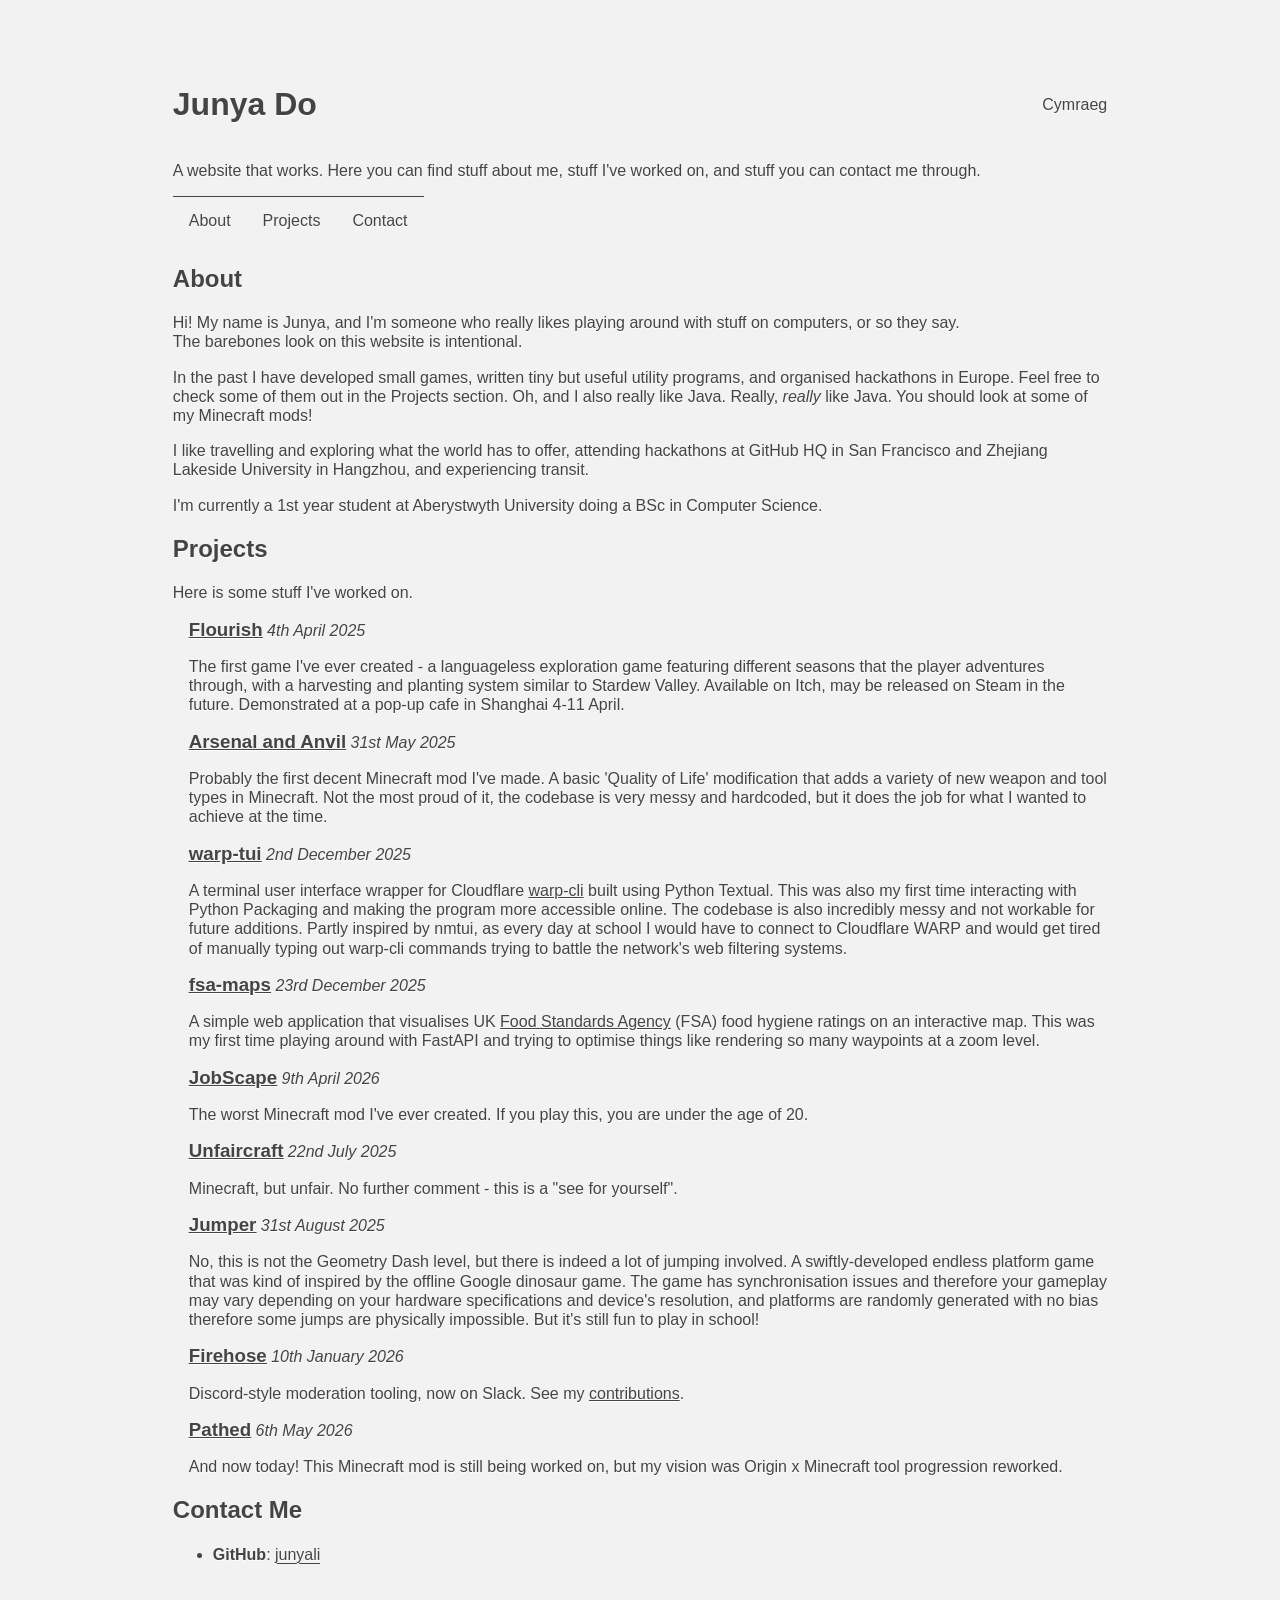
<file: index.html>
<!DOCTYPE html>
<html lang="en-gb">
<head>
	<meta charset="UTF-8">
	<meta name="viewport" content="width=device-width, initial-scale=1.0">
	<title>Junya's Page</title>
	<meta name="author" content="Junya Do">
	<meta name="description" content="Junya's Page">
	<link rel="stylesheet" href="styles.css" />
	<link rel="alternate" hreflang="en" href="https://junyali.github.io/" />
	<link rel="alternate" hreflang="cy" href="https://junyali.github.io/cy/" />
	<link rel="alternate" hreflang="x-default" href="https://junyali.github.io/" />
</head>
<body>
	<header>
		<div class="header">
			<h1>Junya Do</h1>
			<a class="language" href="cy/" hreflang="cy" lang="cy">Cymraeg</a>
		</div>
		<p>A website that works. Here you can find stuff about me, stuff I've worked on, and stuff you can contact me through.</p>
	</header>
	<ul class="navbar">
		<li><a href="#about">About</a></li>
		<li><a href="#projects">Projects</a></li>
		<li><a href="#contact">Contact</a></li>
	</ul>
	<main>
		<section id="about">
			<h2>About</h2>
			<p>Hi! My name is Junya, and I'm someone who really likes playing around with stuff on computers, or so they say.<br>The barebones look on this website is intentional.</p>
			<p>In the past I have developed small games, written tiny but useful utility programs, and organised hackathons in Europe. Feel free to check some of them out in the Projects section. Oh, and I also really like Java. Really, <i>really</i> like Java. You should look at some of my Minecraft mods!</p>
			<p>I like travelling and exploring what the world has to offer, attending hackathons at GitHub HQ in San Francisco and Zhejiang Lakeside University in Hangzhou, and experiencing transit.</p>
			<p>I'm currently a 1st year student at Aberystwyth University doing a BSc in Computer Science.</p>
		</section>
		<section id="projects">
			<h2>Projects</h2>
			<p>Here is some stuff I've worked on.</p>
			<ul class="projects-list">
				<li class="project">
					<h3><a href="https://github.com/junyali/flourish">Flourish</a></h3> <i>4th April 2025</i>
					<p>The first game I've ever created - a languageless exploration game featuring different seasons that the player adventures through, with a harvesting and planting system similar to Stardew Valley. Available on Itch, may be released on Steam in the future. Demonstrated at a pop-up cafe in Shanghai 4-11 April.</p>
				</li>
				<li class="project">
					<h3><a href="https://github.com/junyali/arsenalandanvil">Arsenal and Anvil</a></h3> <i>31st May 2025</i>
					<p>Probably the first decent Minecraft mod I've made. A basic 'Quality of Life' modification that adds a variety of new weapon and tool types in Minecraft. Not the most proud of it, the codebase is very messy and hardcoded, but it does the job for what I wanted to achieve at the time.</p>
				</li>
				<li class="project">
					<h3><a href="https://github.com/junyali/warp-tui">warp-tui</a></h3> <i>2nd December 2025</i>
					<p>A terminal user interface wrapper for Cloudflare <a href="https://developers.cloudflare.com/warp-client/">warp-cli</a> built using Python Textual. This was also my first time interacting with Python Packaging and making the program more accessible online. The codebase is also incredibly messy and not workable for future additions. Partly inspired by nmtui, as every day at school I would have to connect to Cloudflare WARP and would get tired of manually typing out warp-cli commands trying to battle the network's web filtering systems.</p>
				</li>
				<li class="project">
					<h3><a href="https://github.com/junyali/fsa-maps">fsa-maps</a></h3> <i>23rd December 2025</i>
					<p>A simple web application that visualises UK <a href="https://ratings.food.gov.uk/">Food Standards Agency</a> (FSA) food hygiene ratings on an interactive map. This was my first time playing around with FastAPI and trying to optimise things like rendering so many waypoints at a zoom level.</p>
				</li>
				<li class="project">
					<h3><a href="https://github.com/junyali/jobscape">JobScape</a></h3> <i>9th April 2026</i>
					<p>The worst Minecraft mod I've ever created. If you play this, you are under the age of 20.</p>
				</li>
				<li class="project">
					<h3><a href="https://github.com/junyali/Unfaircraft">Unfaircraft</a></h3> <i>22nd July 2025</i>
					<p>Minecraft, but unfair. No further comment - this is a "see for yourself".</p>
				</li>
				<li class="project">
					<h3><a href="https://github.com/junyali/Jumper">Jumper</a></h3> <i>31st August 2025</i>
					<p>No, this is not the Geometry Dash level, but there is indeed a lot of jumping involved. A swiftly-developed endless platform game that was kind of inspired by the offline Google dinosaur game. The game has synchronisation issues and therefore your gameplay may vary depending on your hardware specifications and device's resolution, and platforms are randomly generated with no bias therefore some jumps are physically impossible. But it's still fun to play in school!</p>
				</li>
				<li class="project">
					<h3><a href="https://github.com/hackclub/firehose">Firehose</a></h3> <i>10th January 2026</i>
					<p>Discord-style moderation tooling, now on Slack. See my <a href="https://github.com/hackclub/firehose/commits/main/?author=junyali">contributions</a>.</p>
				</li>
				<li class="project">
					<h3><a href="https://github.com/junyali/pathed">Pathed</a></h3> <i>6th May 2026</i>
					<p>And now today! This Minecraft mod is still being worked on, but my vision was Origin x Minecraft tool progression reworked.</p>
				</li>
			</ul>
		</section>
		<section id="contact">
			<h2>Contact Me</h2>
			<ul class="contacts">
				<li><strong>GitHub</strong>: <a href="https://github.com/junyali">junyali</a></li>
			</ul>
		</section>
	</main>
</body>
</html>
</file>
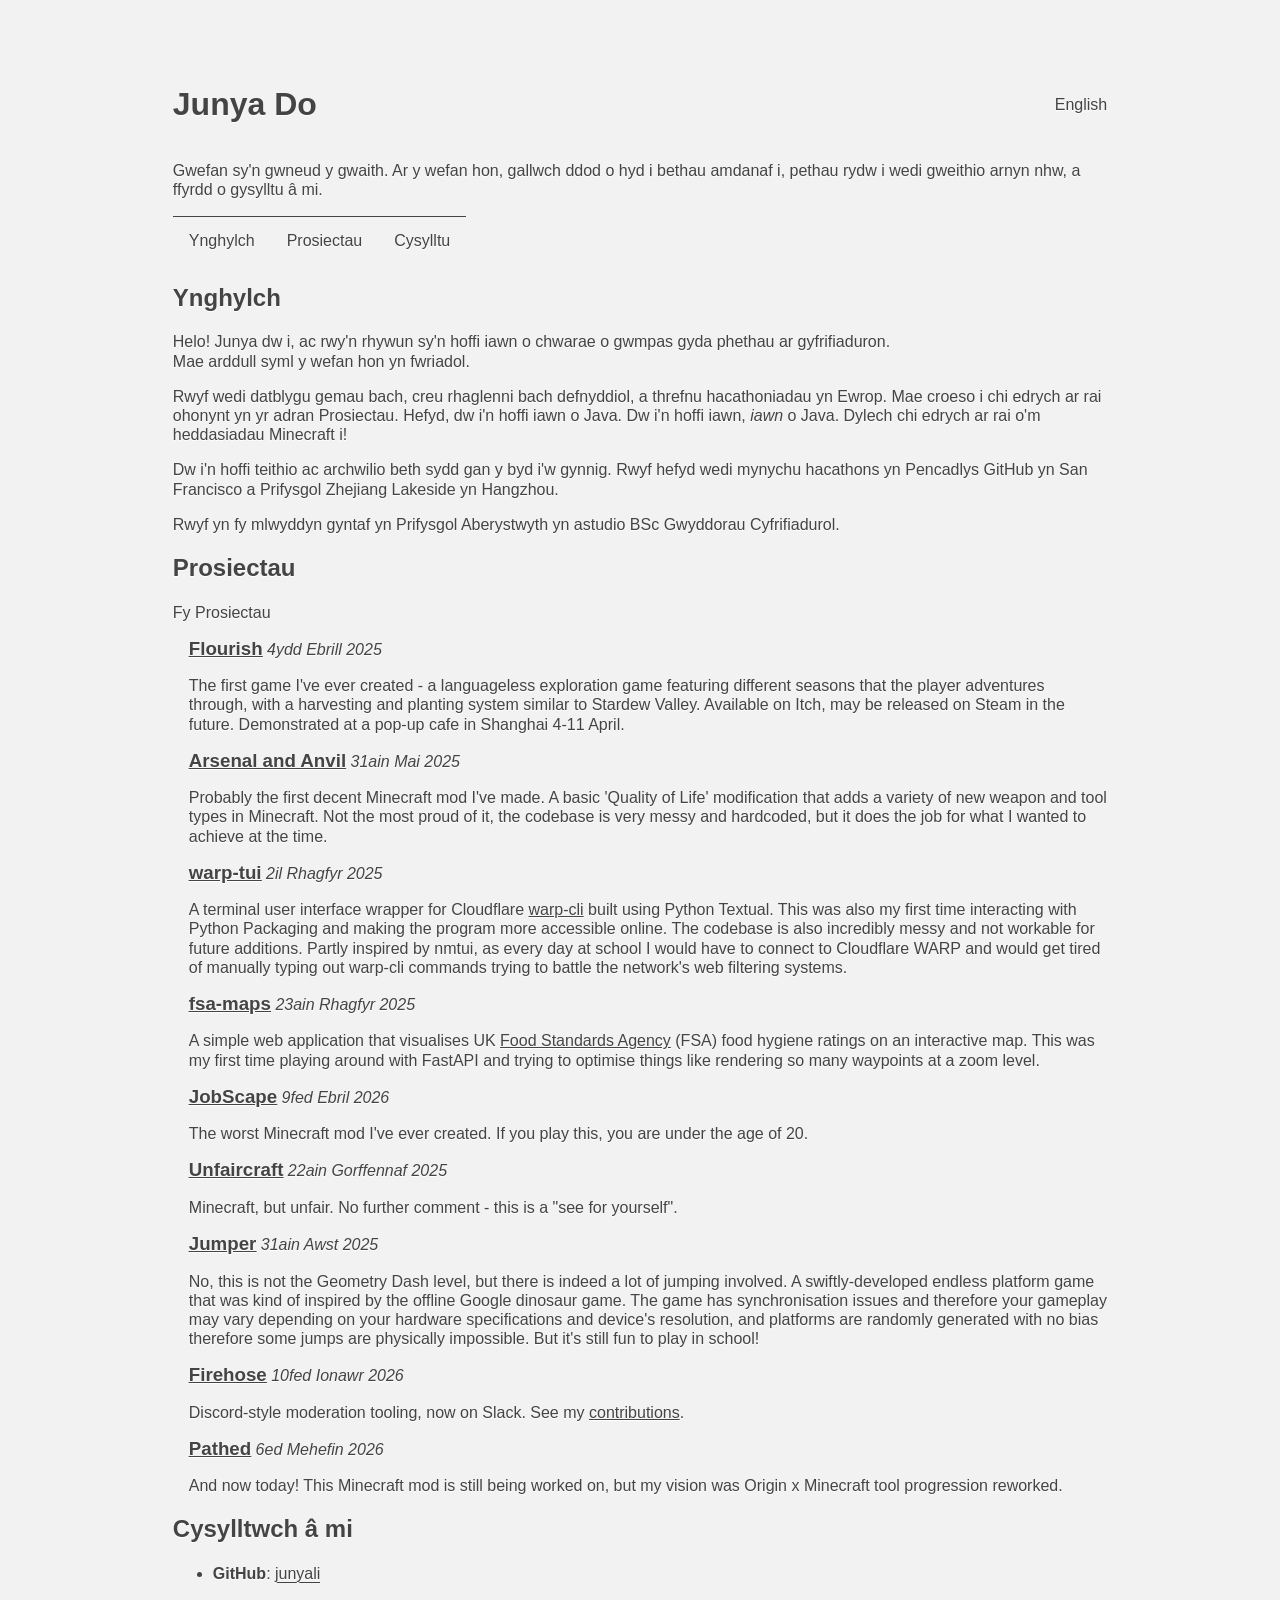
<file: cy/index.html>
<!DOCTYPE html>
<html lang="cy">
<head>
	<meta charset="UTF-8">
	<meta name="viewport" content="width=device-width, initial-scale=1.0">
	<title>Tudalen Junya</title>
	<meta name="author" content="Junya Do">
	<meta name="description" content="Tudalen Junya">
	<link rel="stylesheet" href="../styles.css" />
	<link rel="alternate" hreflang="en" href="https://junyali.github.io/" />
	<link rel="alternate" hreflang="cy" href="https://junyali.github.io/cy/" />
	<link rel="alternate" hreflang="x-default" href="https://junyali.github.io/" />
</head>
<body>
<header>
	<div class="header">
		<h1>Junya Do</h1>
		<a class="language" href="../" hreflang="en" lang="en">English</a>
	</div>
	<p>Gwefan sy'n gwneud y gwaith. Ar y wefan hon, gallwch ddod o hyd i bethau amdanaf i, pethau rydw i wedi gweithio arnyn nhw, a ffyrdd o gysylltu â mi.</p>
</header>
<ul class="navbar">
	<li><a href="#about">Ynghylch</a></li>
	<li><a href="#projects">Prosiectau</a></li>
	<li><a href="#contact">Cysylltu</a></li>
</ul>
<main>
	<section id="about">
		<h2>Ynghylch</h2>
		<p>Helo! Junya dw i, ac rwy'n rhywun sy'n hoffi iawn o chwarae o gwmpas gyda phethau ar gyfrifiaduron.<br>Mae arddull syml y wefan hon yn fwriadol.</p>
		<p>Rwyf wedi datblygu gemau bach, creu rhaglenni bach defnyddiol, a threfnu hacathoniadau yn Ewrop. Mae croeso i chi edrych ar rai ohonynt yn yr adran Prosiectau. Hefyd, dw i'n hoffi iawn o Java. Dw i'n hoffi iawn, <i>iawn</i> o Java. Dylech chi edrych ar rai o'm heddasiadau Minecraft i!</p>
		<p>Dw i'n hoffi teithio ac archwilio beth sydd gan y byd i'w gynnig. Rwyf hefyd wedi mynychu hacathons yn Pencadlys GitHub yn San Francisco a Prifysgol Zhejiang Lakeside yn Hangzhou.</p>
		<p>Rwyf yn fy mlwyddyn gyntaf yn Prifysgol Aberystwyth yn astudio BSc Gwyddorau Cyfrifiadurol.</p>
	</section>
	<section id="projects">
		<h2>Prosiectau</h2>
		<p>Fy Prosiectau</p>
		<ul class="projects-list">
			<li class="project">
				<h3><a href="https://github.com/junyali/flourish">Flourish</a></h3> <i>4ydd Ebrill 2025</i>
				<p>The first game I've ever created - a languageless exploration game featuring different seasons that the player adventures through, with a harvesting and planting system similar to Stardew Valley. Available on Itch, may be released on Steam in the future. Demonstrated at a pop-up cafe in Shanghai 4-11 April.</p>
			</li>
			<li class="project">
				<h3><a href="https://github.com/junyali/arsenalandanvil">Arsenal and Anvil</a></h3> <i>31ain Mai 2025</i>
				<p>Probably the first decent Minecraft mod I've made. A basic 'Quality of Life' modification that adds a variety of new weapon and tool types in Minecraft. Not the most proud of it, the codebase is very messy and hardcoded, but it does the job for what I wanted to achieve at the time.</p>
			</li>
			<li class="project">
				<h3><a href="https://github.com/junyali/warp-tui">warp-tui</a></h3> <i>2il Rhagfyr 2025</i>
				<p>A terminal user interface wrapper for Cloudflare <a href="https://developers.cloudflare.com/warp-client/">warp-cli</a> built using Python Textual. This was also my first time interacting with Python Packaging and making the program more accessible online. The codebase is also incredibly messy and not workable for future additions. Partly inspired by nmtui, as every day at school I would have to connect to Cloudflare WARP and would get tired of manually typing out warp-cli commands trying to battle the network's web filtering systems.</p>
			</li>
			<li class="project">
				<h3><a href="https://github.com/junyali/fsa-maps">fsa-maps</a></h3> <i>23ain Rhagfyr 2025</i>
				<p>A simple web application that visualises UK <a href="https://ratings.food.gov.uk/">Food Standards Agency</a> (FSA) food hygiene ratings on an interactive map. This was my first time playing around with FastAPI and trying to optimise things like rendering so many waypoints at a zoom level.</p>
			</li>
			<li class="project">
				<h3><a href="https://github.com/junyali/jobscape">JobScape</a></h3> <i>9fed Ebril 2026</i>
				<p>The worst Minecraft mod I've ever created. If you play this, you are under the age of 20.</p>
			</li>
			<li class="project">
				<h3><a href="https://github.com/junyali/Unfaircraft">Unfaircraft</a></h3> <i>22ain Gorffennaf 2025</i>
				<p>Minecraft, but unfair. No further comment - this is a "see for yourself".</p>
			</li>
			<li class="project">
				<h3><a href="https://github.com/junyali/Jumper">Jumper</a></h3> <i>31ain Awst 2025</i>
				<p>No, this is not the Geometry Dash level, but there is indeed a lot of jumping involved. A swiftly-developed endless platform game that was kind of inspired by the offline Google dinosaur game. The game has synchronisation issues and therefore your gameplay may vary depending on your hardware specifications and device's resolution, and platforms are randomly generated with no bias therefore some jumps are physically impossible. But it's still fun to play in school!</p>
			</li>
			<li class="project">
				<h3><a href="https://github.com/hackclub/firehose">Firehose</a></h3> <i>10fed Ionawr 2026</i>
				<p>Discord-style moderation tooling, now on Slack. See my <a href="https://github.com/hackclub/firehose/commits/main/?author=junyali">contributions</a>.</p>
			</li>
			<li class="project">
				<h3><a href="https://github.com/junyali/pathed">Pathed</a></h3> <i>6ed Mehefin 2026</i>
				<p>And now today! This Minecraft mod is still being worked on, but my vision was Origin x Minecraft tool progression reworked.</p>
			</li>
		</ul>
	</section>
	<section id="contact">
		<h2>Cysylltwch â mi</h2>
		<ul class="contacts">
			<li><strong>GitHub</strong>: <a href="https://github.com/junyali">junyali</a></li>
		</ul>
	</section>
</main>
</body>
</html>
</file>
<file: styles.css>
body {
	margin: 5% auto;
	background: #f2f2f2;
	color: #444444;
	font-family: -apple-system, BlinkMacSystemFont, "Segoe UI", Roboto, Helvetica, Arial, sans-serif, system-ui;
	font-size: 16px;
	line-height: 1.2;
	text-shadow: 0 1px 0 #ffffff;
	max-width: 73%;
}

a {
	color: #444444;
	text-decoration: none;
}

.navbar {
	list-style-type: none;
	margin: 0;
	padding: 0;
	overflow: hidden;
}

.navbar li {
	float: left;
}

.navbar li a {
	display: block;
	text-align: center;
	padding: 14px 16px;
	text-decoration: none;
	border-top: 1px solid #444444;
}

.contacts li a {
	border-bottom: 1px solid #444444;
}

.projects-list {
	list-style-type: none;
	padding-left: 1rem;
}

.project {
	h3 {
		display: inline;
		text-decoration: underline;
	}
	li p {
		margin-bottom: 0;
	}
	a {
		text-decoration: underline;
	}
}

.header {
	display: flex;
	justify-content: space-between;
	align-items: center;
}
</file>
